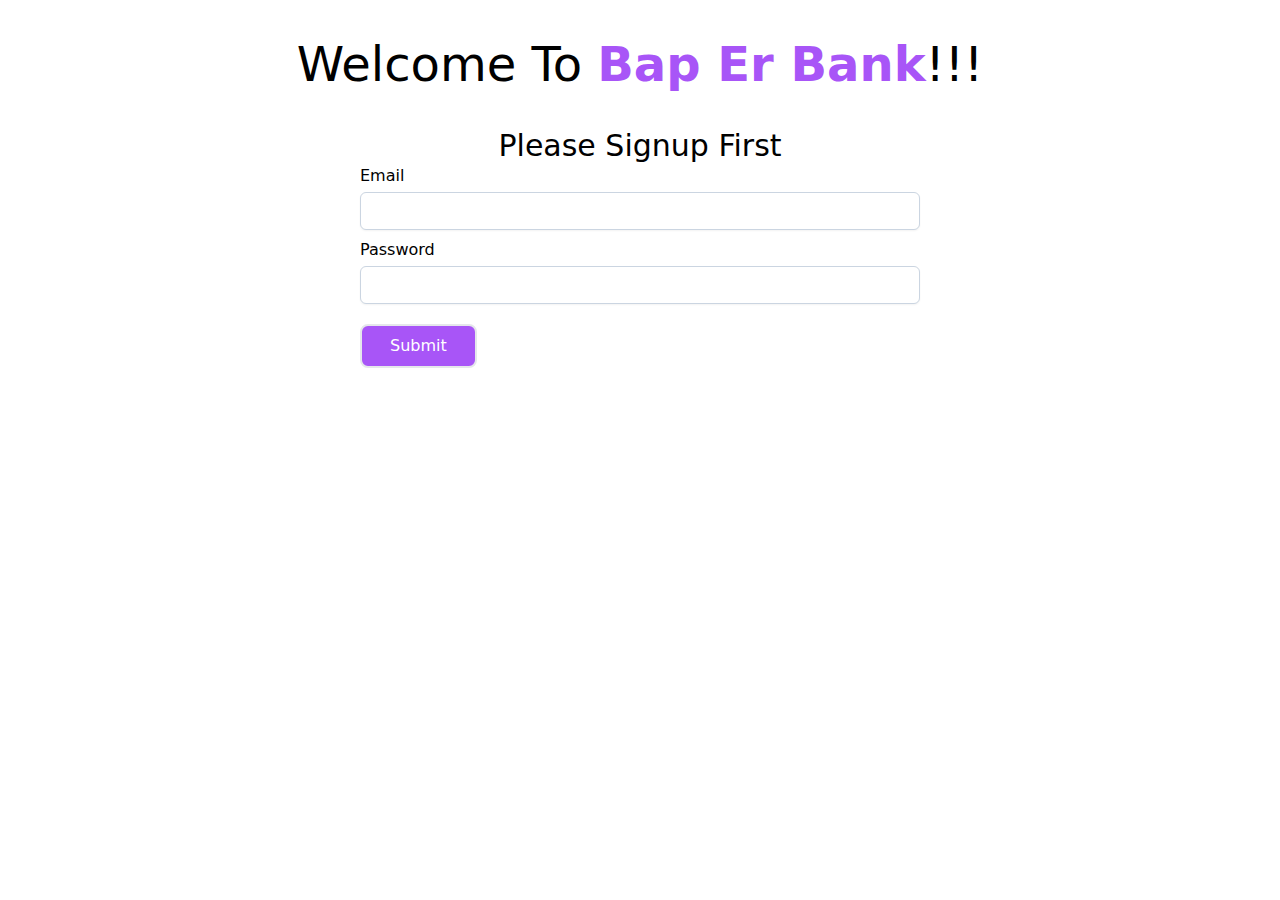
<file: index.html>
<!DOCTYPE html>
<html lang="en">

<head>
  <meta charset="UTF-8">
  <meta http-equiv="X-UA-Compatible" content="IE=edge">
  <meta name="viewport" content="width=device-width, initial-scale=1.0">
  <title>Bank Deposit Website</title>
  <link rel="stylesheet" href="./css/tailwind.css">
</head>

<body>

  <header class="my-10">
    <div class="container">
      <h1 class="text-5xl text-center">Welcome To <span class="font-semibold text-purple-500">Bap Er Bank</span>!!!</h1>
    </div>
  </header>
  <main>
    <div class="container">
      <div class="login-form w-2/4 mx-auto">
        <h3 class="text-center text-3xl">Please Signup First</h3>
        <form action="./bankdeposit.html" onsubmit="return validateForm()">
          <Label for="email">Email</Label>
          <input type="email" class="input-field" id="email">
          <Label for="password">Password</Label>
          <input type="password" class="input-field" id="password">
          <button id="submit" class="btn">Submit</button>
        </form>
      </div>
    </div>
  </main>





  <script src="./js/app.js"></script>
</body>

</html>
</file>
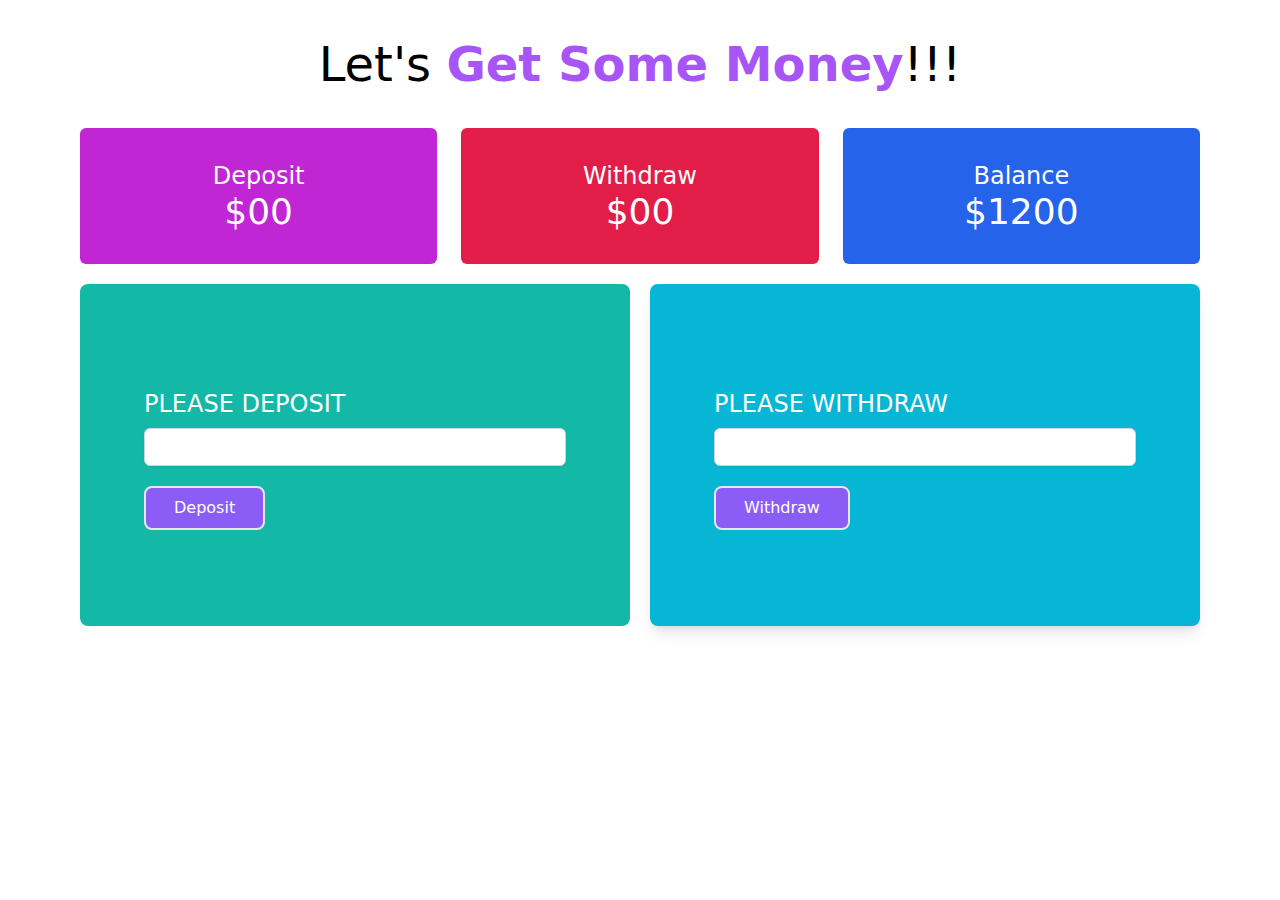
<file: bankdeposit.html>
<!DOCTYPE html>
<html lang="en">

<head>
  <meta charset="UTF-8">
  <meta http-equiv="X-UA-Compatible" content="IE=edge">
  <meta name="viewport" content="width=device-width, initial-scale=1.0">
  <title>Document</title>
  <link rel="stylesheet" href="./css/tailwind.css">
</head>

<body>
  <header class="my-10">
    <div class="container">
      <h1 class="text-5xl text-center">Let's <span class="font-semibold text-purple-500">Get Some Money</span>!!!</h1>
    </div>
  </header>
  <main>
    <section class="balance">
      <div class="container">
        <div class="my-grid-col-3">
          <div class="card-grid bg-fuchsia-600">
            <h3 class="text-2xl">Deposit</h3>
            <h2 class="text-4xl">$<span id="deposit-balance">00</span></h2>
          </div>
          <div class="card-grid bg-rose-600">
            <h3 class="text-2xl">Withdraw</h3>
            <h2 class="text-4xl">$<span id="withdraw-balance">00</span></h2>
          </div>
          <div class="card-grid bg-blue-600">
            <h3 class="text-2xl">Balance</h3>
            <h2 class="text-4xl">$<span id="net-balance">1200</span></h2>
          </div>
        </div>
      </div>
    </section>
    <section class="deposit">
      <div class="container grid grid-cols-1 sm:grid-cols-2 gap-5">
        <div class="px-16 py-24 ring-offset-2 mt-5 rounded-lg bg-teal-500">
          <h3 class="text-2xl my-2 uppercase text-white">Please Deposit</h3>
          <input type="text" class="input-field" id="deposit-money">
          <button id="deposit" class="btn bg-violet-500">Deposit</button>
        </div>
        <div class="px-16 py-24 ring-offset-2 shadow-lg hover:shadow-2xl duration-100 mt-5 rounded-lg bg-cyan-500">
          <h3 class="text-2xl my-2 uppercase text-white">Please Withdraw</h3>
          <input type="text" class="input-field" id="withdraw-money">
          <button id="withdraw" class="btn bg-violet-500">Withdraw</button>
        </div>
      </div>
    </section>
  </main>

  <script src="./js/deposit.js"></script>

</body>

</html>
</file>
